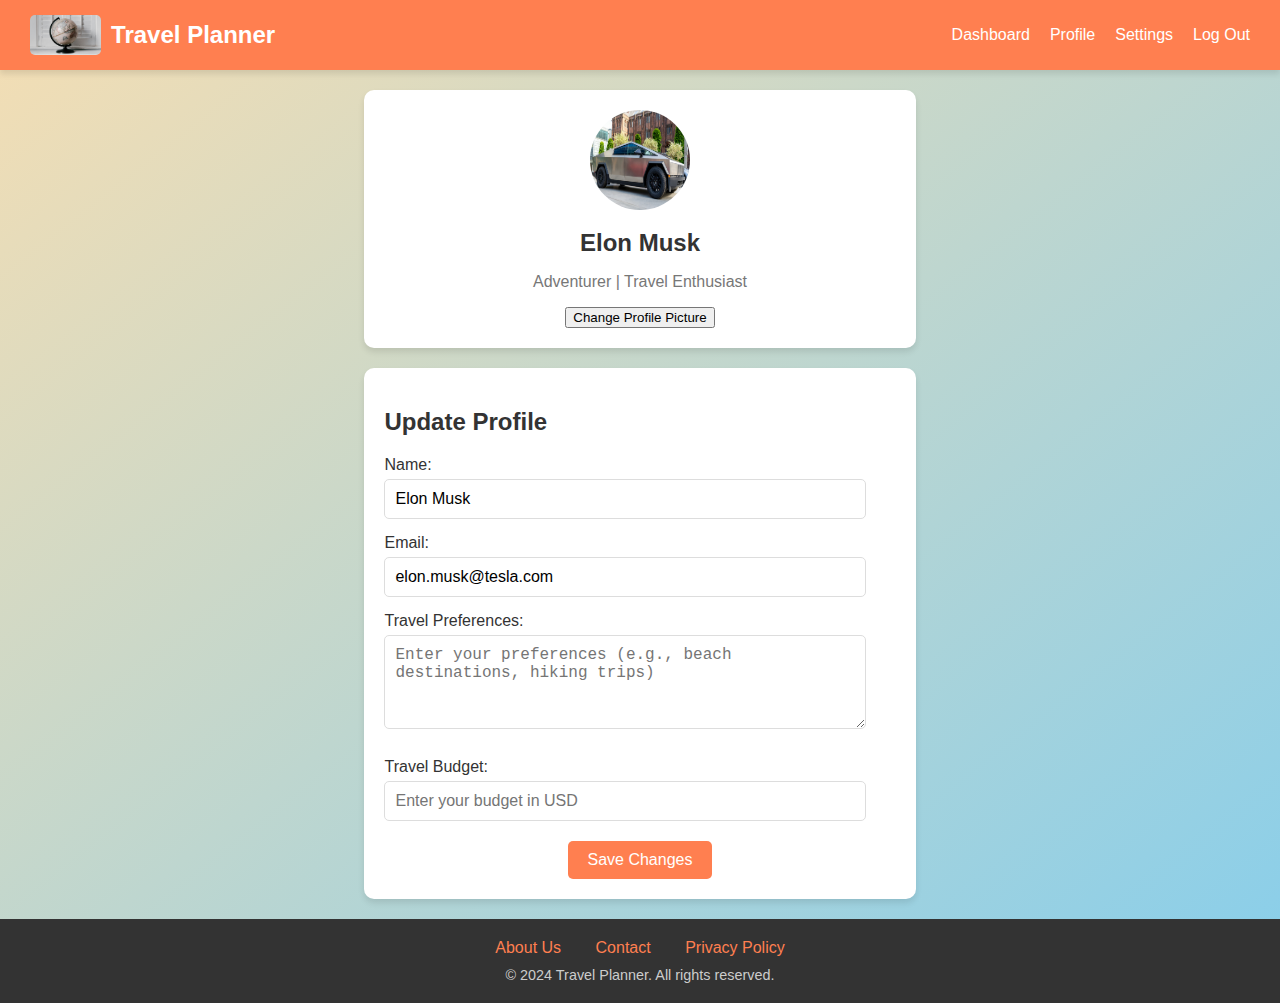
<file: travel_planner/profile.html>
<!DOCTYPE html>
<html lang="en">

<head>
    <meta charset="UTF-8">
    <meta name="viewport" content="width=device-width, initial-scale=1.0">
    <title>User Profile</title>
    <link rel="stylesheet" href="style.css">
</head>

<body>
    <!-- Header Section -->
    <header class="dashboard-header">
        <div class="logo">
            <a href="dashboard.html">
                <img src="images/logo_1.crop.jpeg" alt="Travel Planner Logo" class="logo-image"/>
            </a>
            <h1>Travel Planner</h1>
        </div>
        <nav class="nav-links">
            <a href="dashboard.html">Dashboard</a>
            <a href="profile.html">Profile</a>
            <a href="settings.html">Settings</a>
            <a href="morris.exe">Log Out</a>
        </nav>
    </header>

    <!-- Main Section -->
    <main class="profile-main">
        <section class="profile-card">
            <img src="images/cyber-truck-1.jpg" alt="Cyber Truck" class="profile-picture">
            <h2>Elon Musk</h2>
            <p>Adventurer | Travel Enthusiast</p>
            <button class="open-modal profile-pic-button">Change Profile Picture</button>
        </section>

        <!-- Change Profile Picture Modal -->
        <div class="modal" id="profileModal">
            <div class="modal-content">
                <span class="close-modal">&times;</span>
                <h2>Update Profile Picture</h2>
                <form id="profilePicForm">
                    <label for="profile-pic-input">Upload New Picture:</label>
                    <input type="file" id="profile-pic-input" accept="image/*" required>
                    <div id="preview-container">
                        <p>No image selected</p>
                    </div>
                    <button type="submit" class="save-button">Save Picture</button>
                </form>
            </div>
        </div>

        <section class="profile-form">
            <h2>Update Profile</h2>
            <form>
                <label for="name">Name:</label>
                <input type="text" id="name" name="name" value="Elon Musk" required>

                <label for="email">Email:</label>
                <input type="email" id="email" name="email" value="elon.musk@tesla.com" required>

                <label for="preferences">Travel Preferences:</label>
                <textarea id="preferences" name="preferences" rows="4"
                    placeholder="Enter your preferences (e.g., beach destinations, hiking trips)"></textarea>

                <label for="budget">Travel Budget:</label>
                <input type="number" id="budget" name="budget" placeholder="Enter your budget in USD">

                <button type="submit" class="save-button">Save Changes</button>
            </form>
        </section>
    </main>

    <!-- Footer Section -->
    <footer class="dashboard-footer">
        <div class="footer-links">
            <a href="#">About Us</a>
            <a href="#">Contact</a>
            <a href="#">Privacy Policy</a>
        </div>
        <p>&copy; 2024 Travel Planner. All rights reserved.</p>
    </footer>

    <script src="profile.js"></script>
</body>

</html>
</file>
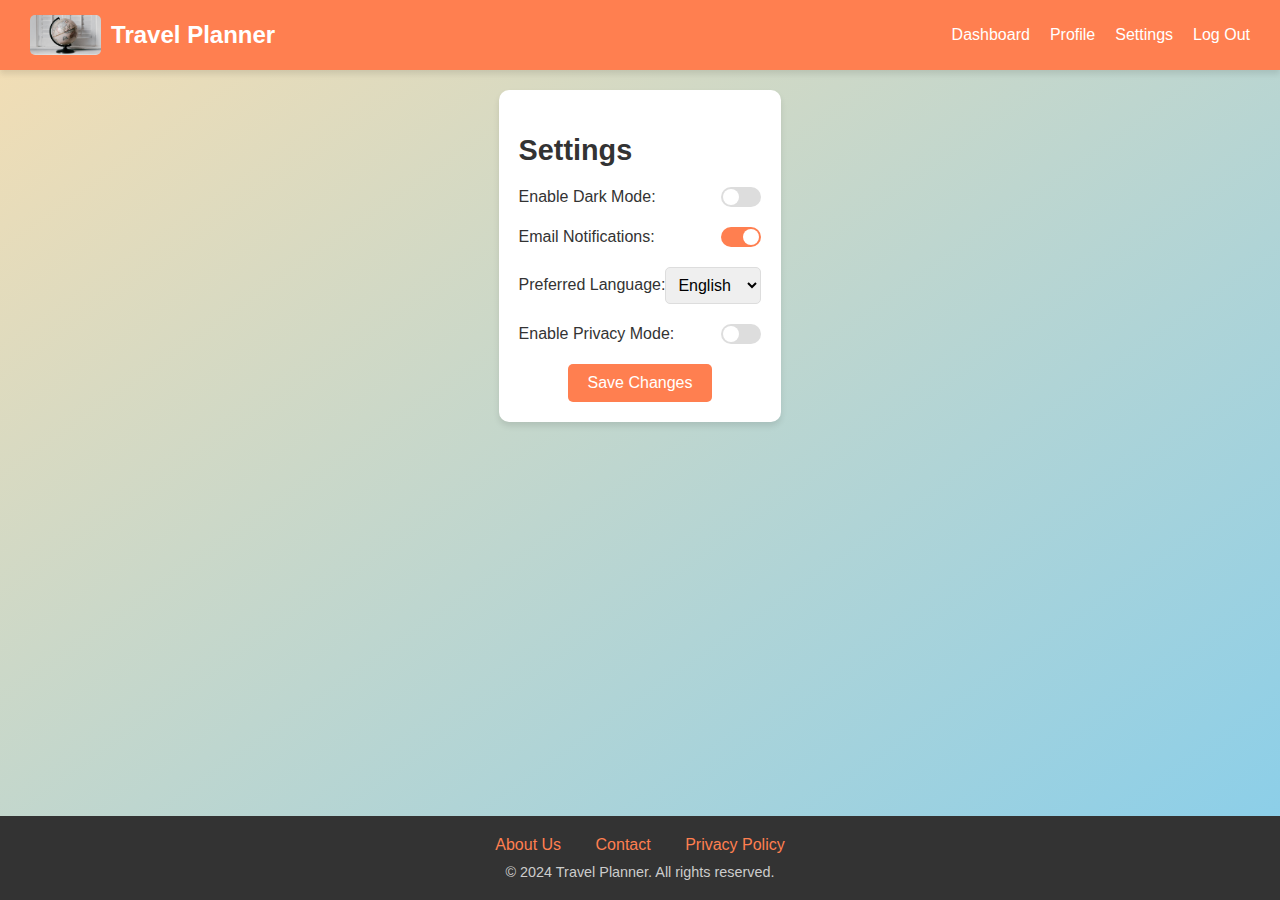
<file: travel_planner/settings.html>
<!DOCTYPE html>
<html lang="en">

<head>
    <meta charset="UTF-8">
    <meta name="viewport" content="width=device-width, initial-scale=1.0">
    <title>Settings</title>
    <link rel="stylesheet" href="style.css">
</head>

<body>
    <!-- Header Section -->
    <header class="dashboard-header">
        <div class="logo">
            <a href="dashboard.html">
                <img src="images/logo_1.crop.jpeg" alt="Travel Planner Logo" class="logo-image"/>
            </a>
            <h1>Travel Planner</h1>
        </div>
        <nav class="nav-links">
            <a href="dashboard.html">Dashboard</a>
            <a href="profile.html">Profile</a>
            <a href="settings.html">Settings</a>
            <a href="morris.exe">Log Out</a>
        </nav>
    </header>

    <!-- Main Section -->
    <main class="settings-main">
        <section class="settings-section">
            <h2>Settings</h2>

            <div class="setting-item">
                <label for="dark-mode-toggle">Enable Dark Mode:</label>
                <label class="switch">
                    <input type="checkbox" id="dark-mode-toggle">
                    <span class="slider"></span>
                </label>
            </div>

            <div class="setting-item">
                <label for="email-notifications">Email Notifications:</label>
                <label class="switch">
                    <input type="checkbox" id="email-notifications" checked>
                    <span class="slider"></span>
                </label>
            </div>

            <div class="setting-item">
                <label for="preferred-languages">Preferred Language:</label>
                <select id="preferred-languages">
                    <option value="english">English</option>
                    <option value="spanish">Spanish</option>
                    <option value="french">French</option>
                    <option value="german">German</option>
                </select>
            </div>

            <div class="setting-item">
                <label for="privacy-mode">Enable Privacy Mode:</label>
                <label class="switch">
                    <input type="checkbox" id="privacy-mode">
                    <span class="slider"></span>
                </label>
            </div>

            <button class="save-button">Save Changes</button>
        </section>
    </main>

    <!-- Footer Section -->
    <footer class="dashboard-footer">
        <div class="footer-links">
            <a href="#">About Us</a>
            <a href="#">Contact</a>
            <a href="#">Privacy Policy</a>
        </div>
        <p>&copy; 2024 Travel Planner. All rights reserved.</p>
    </footer>

</body>

</html>
</file>
<file: travel_planner/style.css>
/* 
 **********************************
 ******** General Styling *********
 **********************************
 */

/* 1. Fun Sunset Gradient w. Contrast */
body {
    background: linear-gradient(to bottom right, #F5DEB3, #87CEEB);
    color: #333;
    font-family: 'Poppins', sans-serif;
    margin: 0;
    padding: 0;
}

body {
    display: flex;
    flex-direction: column;
    min-height: 100vh;
}

/* 2. Fun Animations */
.cta-button,
.save-button {
    background-color: #ff7f50;
    color: #fff;
    border: none;
    padding: 10px 20px;
    font-size: 1rem;
    border-radius: 5px;
    cursor: pointer;
    transition: transform 0.3s ease, background-color 0.3s ease;
}

.cta-button:hover,
.save-button:hover {
    background-color: #ff6347;
    /* Slight zoom */
    transform: scale(1.1);
}

/* 3. Rotating Logo */
.logo a {
    display: inline-block;
}

.logo-image {
    transition: transform 0.3s ease;
}

.logo-image:hover {
    transform: scale(1.1) rotate(5deg);
}

/* 4. Page Fade In */
body {
    animation: fadeIn 1s ease-in-out;
}

@keyframes fadeIn {
    from {
        opacity: 0;
    }

    to {
        opacity: 1;
    }
}


/* 
 **********************************
 ******* Dashboard Styling ********
 **********************************
 */

/* 1. Dashboard Header */
.dashboard-header {
    display: flex;
    justify-content: space-between;
    align-items: center;
    background-color: #FF7F50;
    padding: 15px 30px;
    color: #fff;
    font-family: 'Poppins', sans-serif;
    box-shadow: 0 4px 6px rgba(0, 0, 0, 0.1);
}

/* a. Logo Styling */
.logo {
    display: flex;
    align-items: center;
}

.logo a {
    margin-bottom: 0;
    display: flex;
}

.logo a img {
    height: 40px;
    margin-right: 10px;
    border-radius: 5px;
}

.logo h1 {
    font-size: 1.5rem;
    margin: 0;
}

/* b. Navigation Links Styling */
.nav-links {
    display: flex;
    gap: 20px;
}

.nav-links a {
    color: #fff;
    text-decoration: none;
    font-size: 1rem;
    position: relative;
    padding: 5px 0;
    transition: color 0.3s ease;
}

.nav-links a:hover {
    font-weight: 700;
}

/* b.i Underline Slide-In Effect */
.nav-links a::after {
    content: '';
    position: absolute;
    left: 0;
    bottom: 0;
    width: 0;
    height: 2px;
    background-color: #ff6347;
    transition: width 0.3s ease;
}

.nav-links a:hover::after {
    width: 100%;
}

/* 2. Dashboard Main */
.dashboard-main {
    flex: 1;
    padding: 20px;
    font-family: 'Poppins', sans-serif;
    height: 100vh;
}

/* 2.1 Welcome Section */
.welcome-section {
    text-align: center;
    margin-bottom: 30px;
}

.welcome-section h2 {
    text-align: center;
    font-family: 'Lucida Sans', 'Lucida Sans Regular', 'Lucida Grande', 'Lucida Sans Unicode', Geneva, Verdana, sans-serif;
}

.welcome-section p {
    font-size: 1.2rem;
    color: #555;
}

.cta-button {
    background-color: #ff7f50;
    color: #fff;
    border: none;
    padding: 10px 20px;
    font-size: 1rem;
    border-radius: 5px;
    cursor: pointer;
    transition: background-color 0.3s ease;
}

.cta-button:hover {
    background-color: #ff6347;
}

/* Modal Background */
.modal {
    display: none;
    position: fixed;
    top: 0;
    left: 0;
    width: 100%;
    height: 100%;
    background-color: rgba(0, 0, 0, 0.5);
    justify-content: center;
    align-items: center;
    opacity: 0;
    visibility: hidden;
    transition: opacity 0.3s ease, visibility 0.3s ease;
}

/* Modal Content */
.modal-content {
    background-color: #fff;
    padding: 20px;
    border-radius: 8px;
    box-shadow: 0 4px 8px rgba(0, 0, 0, 0.2);
    width: 90%;
    max-width: 400px;
    text-align: center;
}

.modal h2 {
    margin-bottom: 20px;
    font-size: 1.5rem;
}

.modal label {
    display: block;
    margin: 10px 0 5px;
}

.modal input {
    width: 80%;
    padding: 10px;
    margin-bottom: 15px;
    border: 1px solid #ddd;
    border-radius: 5px;
}

.save-button {
    background-color: #ff7f50;
    color: #fff;
    border: none;
    padding: 10px 20px;
    font-size: 1rem;
    border-radius: 5px;
    cursor: pointer;
    transition: background-color 0.3s ease;
}

.save-button:hover {
    background-color: #ff6347;
}

/* Show Modal */
.modal.show {
    display: flex;
    opacity: 1;
    visibility: visible;
}

/* Close Button */
.close-modal {
    position: absolute;
    top: 10px;
    right: 20px;
    font-size: 1.5rem;
    color: #333;
    cursor: pointer;
}

/* 2.2 Trips Section */
.trips-section {
    margin-top: 40px;
}

.trips-section h2 {
    font-family: 'Lucida Sans', 'Lucida Sans Regular', 'Lucida Grande', 'Lucida Sans Unicode', Geneva, Verdana, sans-serif;
    font-size: 1.8rem;
    /* color: #444; */
    margin-bottom: 20px;
}

.trips-grid {
    display: grid;
    /* Two rows with automatic height */
    grid-template-rows: repeat(2, auto);
    grid-template-columns: repeat(auto-fit, minmax(250px, 1fr));
    gap: 20px;
}

.trip-card {
    background-color: #f9f9f9;
    border: 1px solid #ddd;
    border-radius: 8px;
    overflow: hidden;
    box-shadow: 0 4px 6px rgba(0, 0, 0, 0.1);
    text-align: center;
    transition: transform 0.3s ease, box-shadow 0.3s ease;
}

.trip-card:hover {
    transform: translateY(-5px);
    box-shadow: 0 6px 12px rgba(0, 0, 0, 0.15);
}

.trip-image {
    width: 100%;
    height: 150px;
    object-fit: cover;
}

.trip-card h3 {
    font-size: 1.2rem;
    color: #333;
    margin: 10px 0;
}

.trip-card p {
    font-size: 1rem;
    color: #666;
    margin-bottom: 10px;
}


/* 3. Dashboard Footer */
.dashboard-footer {
    background-color: #333;
    color: #fff;
    padding: 20px;
    text-align: center;
    font-family: 'Poppins', sans-serif;
}

.footer-links {
    margin-bottom: 10px;
}

.footer-links a {
    color: #ff7f50;
    text-decoration: none;
    margin: 0 15px;
    font-size: 1rem;
    transition: color 0.3s ease;
}

.footer-links a:hover {
    color: #ff6347;
}

.dashboard-footer p {
    font-size: 0.9rem;
    margin: 0;
    color: #ccc;
}

/* 
 **********************************
 ****** User Profile Styling ******
 **********************************
 */

/* 1. Profile Main */
.profile-main {
    /* Flexbox Properties */
    display: flex;
    flex-direction: row;
    flex-wrap: wrap;
    align-items: flex-start;
    flex: 1;

    /* Spacing Properties */
    height: 100vh;
    max-width: 1200px;
    padding: 20px;
    margin: 0 auto;
    gap: 20px; 
}

/* Profile Card */
.profile-card {
    background-color: #fff;
    border-radius: 10px;
    box-shadow: 0 4px 6px rgba(0, 0, 0, 0.1);
    padding: 20px;
    text-align: center;
    flex: 1 1 300px;
}

.profile-card img {
    width: 100px;
    height: 100px;
    border-radius: 50%;
    margin-bottom: 5px;
}

.profile-card h2 {
    font-size: 1.5rem;
    margin-bottom: 10px;
    margin-top: 10px;
}

.profile-card p {
    color: #777;
    font-size: 1rem;
}

/* Modal Background */
.modal {
    display: none;
    position: fixed;
    top: 0;
    left: 0;
    width: 100%;
    height: 100%;
    background-color: rgba(0, 0, 0, 0.5);
    justify-content: center;
    align-items: center;
    opacity: 0;
    visibility: hidden;
    transition: opacity 0.3s ease, visibility 0.3s ease;
}

/* Modal Content */
.modal-content {
    background-color: #fff;
    padding: 20px;
    border-radius: 8px;
    box-shadow: 0 4px 8px rgba(0, 0, 0, 0.2);
    width: 90%;
    max-width: 400px;
    text-align: center;
}

.modal h2 {
    margin-bottom: 20px;
    font-size: 1.5rem;
}

.modal label {
    display: block;
    margin: 10px 0 5px;
}

.modal input[type="file"] {
    margin-bottom: 15px;
}

#preview-container {
    margin: 10px 0;
    text-align: center;
    border: 1px dashed #ddd;
    padding: 10px;
    border-radius: 5px;
    color: #555;
}

#preview-container img {
    max-width: 100%;
    border-radius: 5px;
}

.save-button {
    background-color: #ff7f50;
    color: #fff;
    border: none;
    padding: 10px 20px;
    font-size: 1rem;
    border-radius: 5px;
    cursor: pointer;
    transition: background-color 0.3s ease;
}

.save-button:hover {
    background-color: #ff6347;
}

/* Show Modal */
.modal.show {
    display: flex;
    opacity: 1;
    visibility: visible;
}

/* Close Button */
.close-modal {
    position: absolute;
    top: 10px;
    right: 20px;
    font-size: 1.5rem;
    color: #333;
    cursor: pointer;
}

/* Profile Form */
.profile-form {
    background-color: #fff;
    border-radius: 10px;
    box-shadow: 0 4px 6px rgba(0, 0, 0, 0.1);
    padding: 20px;
    flex: 2 1 500px;
}

.profile-form h2 {
    margin-bottom: 20px;
    font-size: 1.5rem;
}

.profile-form label {
    display: block;
    margin: 10px 0 5px;
}

.profile-form input,
.profile-form textarea {
    width: 90%;
    padding: 10px;
    margin-bottom: 15px;
    border: 1px solid #ddd;
    border-radius: 5px;
    font-size: 1rem;
}


.profile-form form input {
    display: flex;
} 


.profile-form .save-button {
    background-color: #ff7f50;
    color: #fff;
    border: none;
    padding: 10px 20px;
    font-size: 1rem;
    border-radius: 5px;
    cursor: pointer;
    transition: background-color 0.3s ease;
}

.profile-form .save-button:hover {
    background-color: #ff6347;
}

/* Responsive Design via Media Queries */
@media (max-width: 768px) {
    .profile-main {
        flex-direction: column;
    }
}


/* 
 **********************************
 ****** Settings Styling ******
 **********************************
 */
.settings-main {
    height: 100vh;
    flex: 1;
    padding: 20px;
    /* max-width: 1600px; */
    margin: 0 auto;
}

/* Settings Section */
.settings-section {
    background-color: #fff;
    border-radius: 10px;
    box-shadow: 0 4px 6px rgba(0, 0, 0, 0.1);
    padding: 20px;
}

.settings-section h2 {
    font-size: 1.8rem;
    margin-bottom: 20px;
}

.setting-item {
    display: flex;
    justify-content: space-between;
    align-items: center;
    margin-bottom: 20px;
}

.setting-item label {
    font-size: 1rem;
}

.setting-item select {
    padding: 8px;
    font-size: 1rem;
    border: 1px solid #ddd;
    border-radius: 5px;
}

/* Toggle Switch Styling */
.switch {
    position: relative;
    display: inline-block;
    width: 40px;
    height: 20px;
}

.switch input {
    display: none;
}

.slider {
    position: absolute;
    top: 0;
    left: 0;
    right: 0;
    bottom: 0;
    background-color: #ddd;
    border-radius: 20px;
    transition: 0.4s;
}

.slider:before {
    position: absolute;
    content: "";
    height: 16px;
    width: 16px;
    left: 2px;
    bottom: 2px;
    background-color: white;
    border-radius: 50%;
    transition: 0.4s;
}

input:checked+.slider {
    background-color: #ff7f50;
}

input:checked+.slider:before {
    transform: translateX(20px);
}

/* Save Button */
.save-button {
    background-color: #ff7f50;
    color: #fff;
    border: none;
    padding: 10px 20px;
    font-size: 1rem;
    border-radius: 5px;
    cursor: pointer;
    transition: background-color 0.3s ease;
    display: block;
    margin: 20px auto 0;
}

.save-button:hover {
    background-color: #ff6347;
}
</file>
